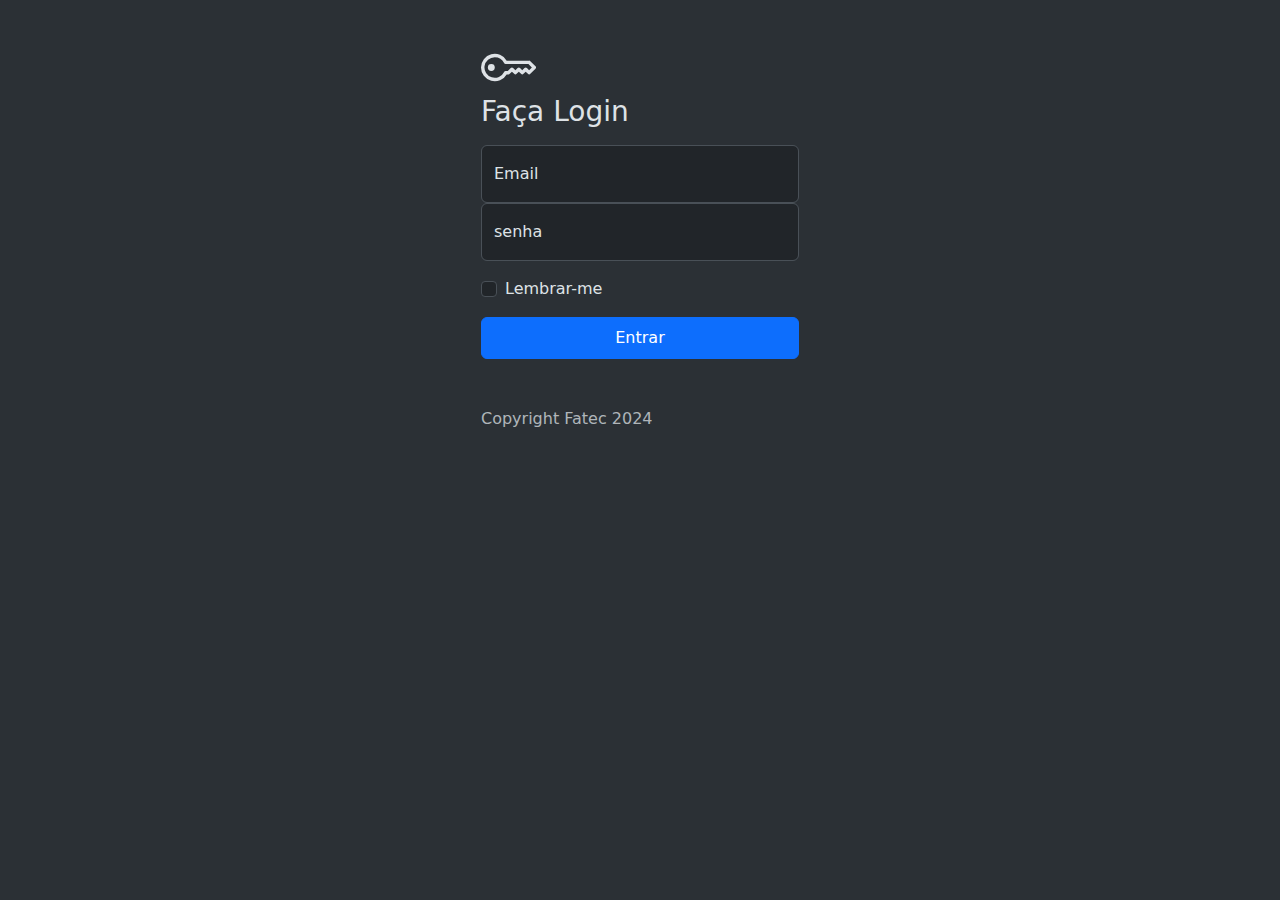
<file: index.html>
<!DOCTYPE html>
<html lang="en" data-bs-theme="dark">
<head>
    <meta charset="UTF-8">
    <meta name="viewport" content="width=device-width, initial-scale=1.0">
    <title>Formulario login</title>
    <link href="https://cdn.jsdelivr.net/npm/bootstrap@5.3.3/dist/css/bootstrap.min.css" rel="stylesheet" integrity="sha384-QWTKZyjpPEjISv5WaRU9OFeRpok6YctnYmDr5pNlyT2bRjXh0JMhjY6hW+ALEwIH" crossorigin="anonymous">
    <link href="style.css" rel="stylesheet">
</head>
<body class="d-flex align-items-center py-4 bg-body-tertiary">
    <main class="w-100 m-auto form-container">
        <form>
            <svg xmlns="http://www.w3.org/2000/svg" width="55" height="55" fill="currentColor" class="bi bi-key" viewBox="0 0 16 16">
                <path d="M0 8a4 4 0 0 1 7.465-2H14a.5.5 0 0 1 .354.146l1.5 1.5a.5.5 0 0 1 0 .708l-1.5 1.5a.5.5 0 0 1-.708 0L13 9.207l-.646.647a.5.5 0 0 1-.708 0L11 9.207l-.646.647a.5.5 0 0 1-.708 0L9 9.207l-.646.647A.5.5 0 0 1 8 10h-.535A4 4 0 0 1 0 8m4-3a3 3 0 1 0 2.712 4.285A.5.5 0 0 1 7.163 9h.63l.853-.854a.5.5 0 0 1 .708 0l.646.647.646-.647a.5.5 0 0 1 .708 0l.646.647.646-.647a.5.5 0 0 1 .708 0l.646.647.793-.793-1-1h-6.63a.5.5 0 0 1-.451-.285A3 3 0 0 0 4 5"/>
                <path d="M4 8a1 1 0 1 1-2 0 1 1 0 0 1 2 0"/>
            </svg>
            <h1 class="h3 mb-3 fw-normal"> Faça Login </h1>
            <div class="form-floating">
                <input type="email" class="form-control" id="floatinginput" placeholder="seu email aqui"/>
                <label  for="floatinginput">Email </label>
                </div>
            <div class="form-floating">
                <input type="password" class="form-control" id="floatinginput" placeholder="sua senha"/>
                <label  for="floatinginput">senha</label>
            </div>
            <div class="form-check text start my-3">
                <input type="checkbox" class="form-check-input"/>
                <label class="form-check-label" for="flexCheckDefault"> Lembrar-me</label>
            </div>
            <button class="btn  btn-primary w-100 py-2" type="submit">Entrar</button>
            <p class="text-body-secondary mt-5 mb-3"> Copyright Fatec 2024</p>
        </form>
    </main>
</body>
</html>
</file>
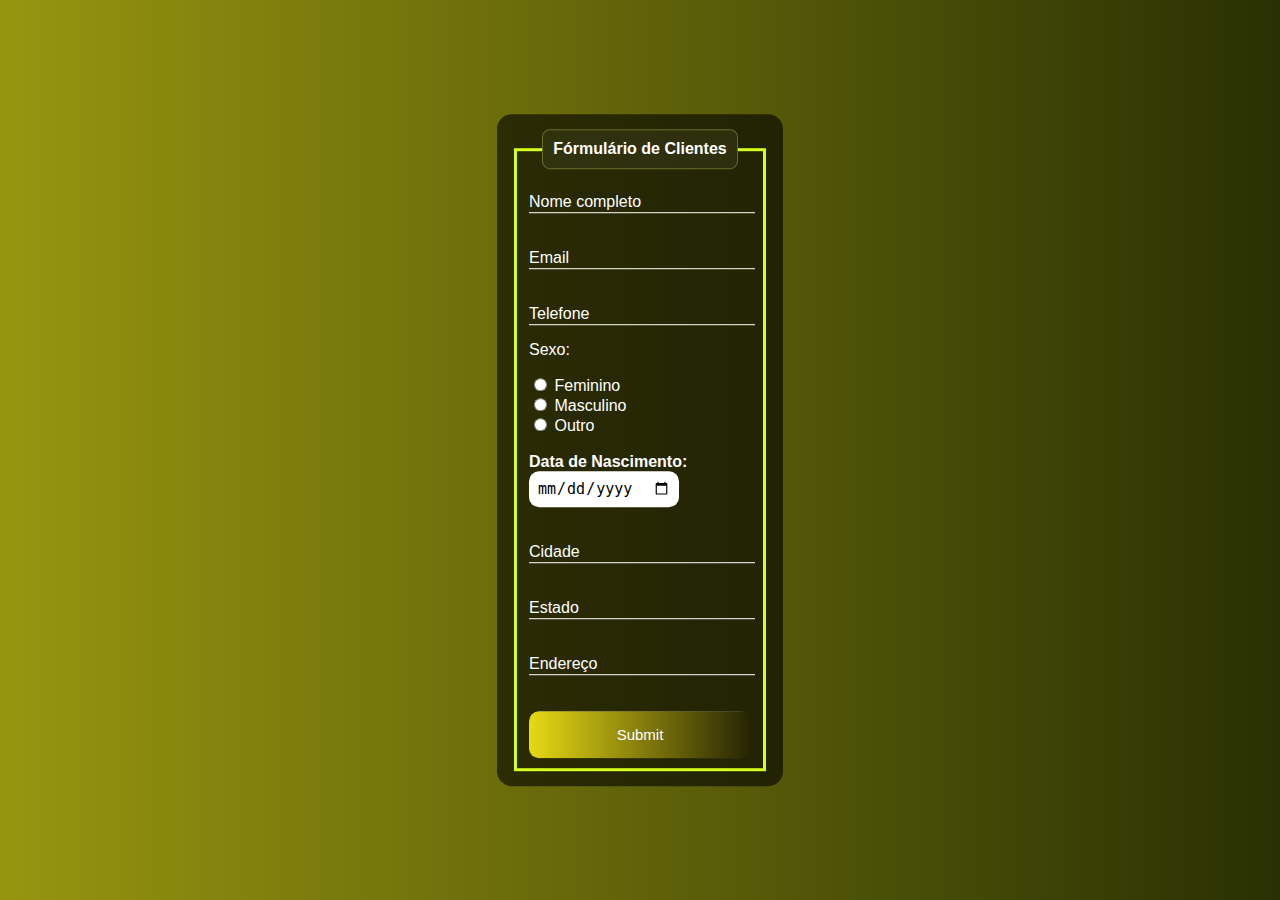
<file: cadastro.html>
<!DOCTYPE html>
<html lang="en">
<head>
    <meta charset="UTF-8">
    <meta http-equiv="X-UA-Compatible" content="IE=edge">
    <meta name="viewport" content="width=device-width, initial-scale=1.0">
    <title>Formulário cadastr</title>
    <style>
        body{
            font-family: Arial, Helvetica, sans-serif;
            background-image: linear-gradient(to right, rgb(151, 149, 16), rgb(41, 48, 3));
        }
        .box{
            color: white;
            position: absolute;
            top: 50%;
            left: 50%;
            transform: translate(-50%,-50%);
            background-color: rgba(0, 0, 0, 0.6);
            padding: 15px;
            border-radius: 15px;
            width: 20%;
        }
        fieldset{
            border: 3px solid rgb(214, 255, 30);
        }
        legend{
            border: 1px solid rgba(229, 231, 82, 0.336);
            padding: 10px;
            text-align: center;
            background-color: rgba(62, 65, 32, 0.37);
            border-radius: 8px;
        }
        .inputBox{
            position: relative;
        }
        .inputUser{
            background: none;
            border: none;
            border-bottom: 1px solid white;
            outline: none;
            color: white;
            font-size: 15px;
            width: 100%;
            letter-spacing: 2px;
        }
        .labelInput{
            position: absolute;
            top: 0px;
            left: 0px;
            pointer-events: none;
            transition: .5s;
        }
        .inputUser:focus ~ .labelInput,
        .inputUser:valid ~ .labelInput{
            top: -20px;
            font-size: 12px;
            color: rgb(233, 229, 17);
        }
        #data_nascimento{
            border: none;
            padding: 8px;
            border-radius: 10px;
            outline: none;
            font-size: 15px;
        }
        #submit{
            background-image: linear-gradient(to right,rgb(231, 217, 20), rgb(37, 35, 4));
            width: 100%;
            border: none;
            padding: 15px;
            color: white;
            font-size: 15px;
            cursor: pointer;
            border-radius: 10px;
        }
        #submit:hover{
            background-image: linear-gradient(to right,rgb(0, 80, 172), rgb(80, 19, 195));
        }
    </style>
</head>
<body>
    <div class="box">
        <form action="">
            <fieldset>
                <legend><b>Fórmulário de Clientes</b></legend>
                <br>
                <div class="inputBox">
                    <input type="text" name="nome" id="nome" class="inputUser" required>
                    <label for="nome" class="labelInput">Nome completo</label>
                </div>
                <br><br>
                <div class="inputBox">
                    <input type="text" name="email" id="email" class="inputUser" required>
                    <label for="email" class="labelInput">Email</label>
                </div>
                <br><br>
                <div class="inputBox">
                    <input type="tel" name="telefone" id="telefone" class="inputUser" required>
                    <label for="telefone" class="labelInput">Telefone</label>
                </div>
                <p>Sexo:</p>
                <input type="radio" id="feminino" name="genero" value="feminino" required>
                <label for="feminino">Feminino</label>
                <br>
                <input type="radio" id="masculino" name="genero" value="masculino" required>
                <label for="masculino">Masculino</label>
                <br>
                <input type="radio" id="outro" name="genero" value="outro" required>
                <label for="outro">Outro</label>
                <br><br>
                <label for="data_nascimento"><b>Data de Nascimento:</b></label>
                <input type="date" name="data_nascimento" id="data_nascimento" required>
                <br><br><br>
                <div class="inputBox">
                    <input type="text" name="cidade" id="cidade" class="inputUser" required>
                    <label for="cidade" class="labelInput">Cidade</label>
                </div>
                <br><br>
                <div class="inputBox">
                    <input type="text" name="estado" id="estado" class="inputUser" required>
                    <label for="estado" class="labelInput">Estado</label>
                </div>
                <br><br>
                <div class="inputBox">
                    <input type="text" name="endereco" id="endereco" class="inputUser" required>
                    <label for="endereco" class="labelInput">Endereço</label>
                </div>
                <br><br>
                <input type="submit" name="submit" id="submit">
            </fieldset>
        </form>
    </div>
</body>
</html>
</file>
<file: style.css>
html, body {
    height: 100% 
    background-image: linear-gradient(45deg, gray, yellow);
}
.form-container{
    max-width: 350px;
    padding: 1rem;
}
</file>
